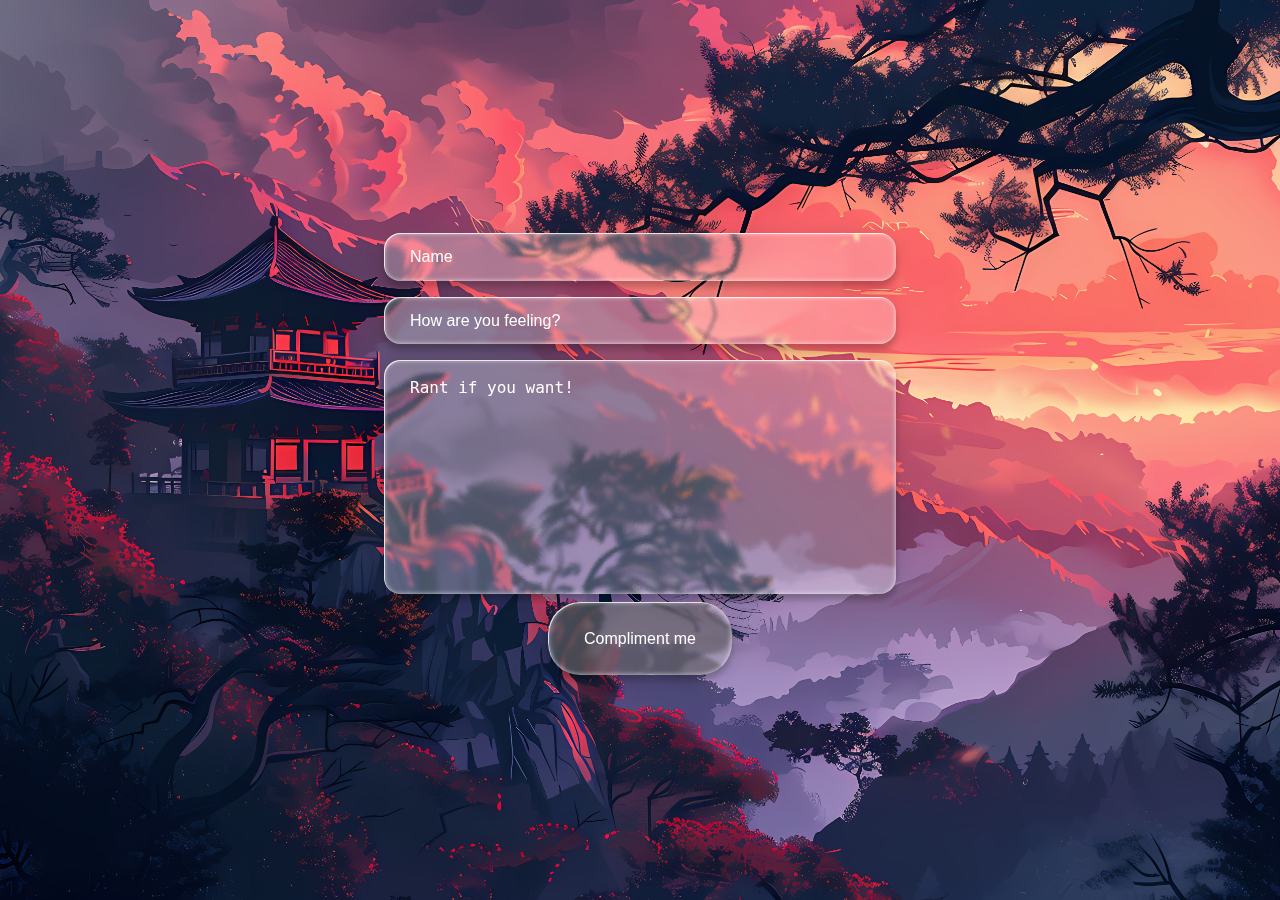
<file: glass/glass.html>
<!DOCTYPE html>
<html lang="en">
  <head>
    <meta charset="UTF-8" />
    <meta name="viewport" content="width=device-width, initial-scale=1.0" />
    <title>Document</title>
    <link rel="stylesheet" href="glass.css" />
  </head>
  <body>
    <div class="container container--inline">
      <div
        class="glass-container glass-container--rounded glass-container--large"
      >
        <div class="glass-filter"></div>
        <div class="glass-overlay"></div>
        <div class="glass-specular"></div>
        <div class="glass-content glass-content--inline">
          <input type="text" placeholder="Name" class="form-content" />
        </div>
      </div>
    </div>

    <div class="container container--inline">
      <div
        id="username"
        class="glass-container glass-container--rounded glass-container--large"
      >
        <div class="glass-filter"></div>
        <div class="glass-overlay"></div>
        <div class="glass-specular"></div>
        <div class="glass-content glass-content--inline">
          <input
            type="text"
            placeholder="How are you feeling? "
            class="form-content"
            id="feeling"
          />
        </div>
      </div>
    </div>

    <div class="container container--inline">
      <div
        id="username"
        class="glass-container glass-container--rounded glass-container--large"
      >
        <div class="glass-filter"></div>
        <div class="glass-overlay"></div>
        <div class="glass-specular"></div>
        <div class="glass-content glass-content--inline">
          <textarea
            name=""
            id="rant"
            placeholder="Rant if you want!"
            class="form-content txtar"
          ></textarea>
        </div>
      </div>
    </div>

    <div class="container">
      <div class="btn">
        <div class="glass-container">
          <div class="glass-filter"></div>
          <div class="glass-overlay"></div>
          <div class="glass-specular"></div>
          <div class="glass-content">
            <button id="form-btn" class="textfield">Compliment me</button>
            <!-- <a href="#">
            <img
              src="https://assets.codepen.io/923404/finder.png"
              alt="Finder"
            />
          </a>
          <a href="#">
            <img src="https://assets.codepen.io/923404/map.png" alt="Maps" />
          </a>
          <a href="#">
            <img
              src="https://assets.codepen.io/923404/messages.png"
              alt="Messages"
            />
          </a>
          <a href="#">
            <img
              src="https://assets.codepen.io/923404/safari.png"
              alt="Safari"
            />
          </a>
          <a href="#">
            <img src="https://assets.codepen.io/923404/books.png" alt="Books" />
          </a> -->
          </div>

          <svg style="display: none">
            <filter id="lg-dist" x="0%" y="0%" width="100%" height="100%">
              <feTurbulence
                type="fractalNoise"
                baseFrequency="0.008 0.008"
                numOctaves="2"
                seed="92"
                result="noise"
              />
              <feGaussianBlur in="noise" stdDeviation="2" result="blurred" />
              <feDisplacementMap
                in="SourceGraphic"
                in2="blurred"
                scale="70"
                xChannelSelector="R"
                yChannelSelector="G"
              />
            </filter>
          </svg>
        </div>
      </div>
    </div>
  </body>
</html>
</file>
<file: glass/glass.css>
:root {
  --lg-bg-color: rgba(255, 255, 255, 0.25);
  --lg-highlight: rgba(255, 255, 255, 0.75);
  --lg-text: #ffffff;
  --lg-hover-glow: rgba(255, 255, 255, 0.4);
  --lg-red: #fb4268;
  --lg-grey: #5b5b5b;
}

/* ========== BASE LAYOUT ========== */
/* body {
  margin: 0;
  padding: 2rem 0;
  min-height: calc(100vh - 4rem);
  display: flex;
  flex-direction: column;
  align-items: center;
  justify-content: center;
  font-family: sans-serif;
  background: url("https://images.unsplash.com/photo-1551384963-cccb0b7ed94b?q=80&w=3247&auto=format&fit=crop&ixlib=rb-4.1.0&ixid=M3wxMjA3fDB8MHxwaG90by1wYWdlfHx8fGVufDB8fHx8fA%3D%3D")
    center/cover;
  animation: bg-move 5s ease-in-out infinite alternate;
} */

body {
  margin: 0;
  padding: 2rem 0;
  min-height: calc(100vh - 4rem);
  display: flex;
  flex-direction: column;
  align-items: center;
  justify-content: center;
  font-family: sans-serif;

  background-image: url("../assets/japan-background-digital-art.jpg");
  background-size: cover; /* makes it cover the entire body */
  background-position: center; /* centers the image */
  background-repeat: no-repeat; /* prevents tiling */
  background-attachment: fixed; /* optional: keeps it fixed while scrolling */

  animation: bg-move 5s ease-in-out infinite alternate;
}

@keyframes bg-move {
  from {
    background-position: center center;
  }
  to {
    background-position: center top;
  }
}

/* ========== CONTAINER ========== */
.container {
  display: flex;
  flex-direction: column;
  align-items: center;
  justify-content: center;
}

.container--inline {
  flex-direction: row;
}

/* ========== GLASS CONTAINER ========== */
.glass-container {
  position: relative;
  display: flex;
  font-weight: 600;
  color: var(--lg-text);
  cursor: pointer;
  background: transparent;
  border-radius: 2rem;
  overflow: hidden;
  box-shadow: 0 6px 6px rgba(0, 0, 0, 0.2), 0 0 20px rgba(0, 0, 0, 0.1);
  transition: all 0.4s cubic-bezier(0.175, 0.885, 0.32, 2.2);
}

.glass-container--rounded {
  border-radius: 1rem;
  margin: 0.5rem;
  fill: var(--lg-grey);
}

.glass-container--small {
  margin: 5rem 0 1rem;
  border-radius: 5rem;
  text-shadow: 1px 1px 1px rgba(0, 0, 0, 0.25);
}

.glass-container--large {
  min-width: 32rem;
}

.glass-container--medium {
  min-width: 25rem;
}

.glass-container svg {
  fill: white;
}

/* ========== GLASS ITEM ========== */
.glass-item {
  display: flex;
  flex-direction: column;
  align-items: center;
  justify-content: space-between;
  border-radius: 1rem;
  color: white;
  transition: color 0.3s ease;
  text-align: center;
}

.glass-item svg {
  fill: white;
  height: 50px;
  margin-bottom: 0.25rem;
}

.glass-item--active {
  background: rgba(0, 0, 0, 0.25);
  color: black;
  margin: 0 -0.5rem;
  padding: 0.25rem 1.95rem;
  border-radius: 5rem;
}

.glass-item--active svg {
  fill: black;
}

.player {
  display: flex;
  align-items: center;
  width: 100%;
  flex: 1 1 auto;
  justify-content: space-between;
}

.player__thumb {
  display: flex;
  align-items: center;
  justify-content: center;
  margin-left: 0.5rem;
}

.player__img {
  width: 5rem;
  height: auto;
  margin: 0.25rem 0;
  border-radius: 0.5rem;
}

.player__legend {
  display: flex;
  flex-direction: column;
  margin: 0 1rem;
  color: black;
}

.player__legend__title {
  font-size: 1rem;
  margin: 0;
}

.player__legend__sub-title {
  font-size: 1rem;
  margin: 0;
  opacity: 0.45;
}

.player__controls {
  margin-right: -1rem;
  display: flex;
  align-items: center;
  justify-content: center;
}

.player__controls__play {
  margin-right: 1rem;
  display: flex;
}

.player__controls__ff {
  display: flex;
}

/* ========== GLASS LAYERS ========== */
.glass-filter {
  position: absolute;
  inset: 0;
  z-index: 0;
  backdrop-filter: blur(2px);
  filter: url(#lg-dist);
  isolation: isolate;
}

.glass-overlay {
  position: absolute;
  inset: 0;
  z-index: 1;
  background: var(--lg-bg-color);
}

.glass-specular {
  position: absolute;
  inset: 0;
  z-index: 2;
  border-radius: inherit;
  overflow: hidden;
  box-shadow: inset 1px 1px 0 var(--lg-highlight),
    inset 0 0 5px var(--lg-highlight);
}

.glass-content {
  position: relative;
  z-index: 3;
  display: flex;
  align-items: center;
  gap: 20px;
  padding: 1rem 1.5rem 0.9rem;
}

.glass-content--inline {
  /* padding: 0.25rem 2rem 0.25rem 0.75rem; */
  flex: 1 1 auto;
  justify-content: space-between;
}

/* ========== ICONS AND IMAGES ========== */
/* .glass-content a {
  display: inline-block;
  position: relative; 
  border-radius: 1.2rem;
}

.glass-content a img {
  display: block;
  width: 75px;
  transition: transform 0.4s cubic-bezier(0.175, 0.885, 0.32, 2.2);
}

.glass-content a img:hover {
  transform: scale(0.95);
} */

.btn {
  border-radius: 5rem;
  background-color: rgba(0, 0, 0, 0.533);
  transition: transform 0.4s cubic-bezier(0.175, 0.885, 0.32, 2.2);
}

.btn:active {
  transform: scale(0.95);
}
.textfield {
  border: none;
  background: none;
  padding: 12px;
  color: white;
  font-weight: 500;
  font-size: 16px;
}
.form-content {
  background: transparent;
  border: none;
  width: 100%;
  resize: none;
}
.form-content::placeholder {
  color: white;
  font-size: larger;
}
.txtar {
  height: 200px;
}
.form-content:focus {
  outline: none;
}
/* .btn {
  transform: scale(1);
  transition: transform 0.4s cubic-bezier(0.175, 0.885, 0.32, 2.2);
}

.btn:active {
  display: block;
  transform: scale(1);
} */
</file>
